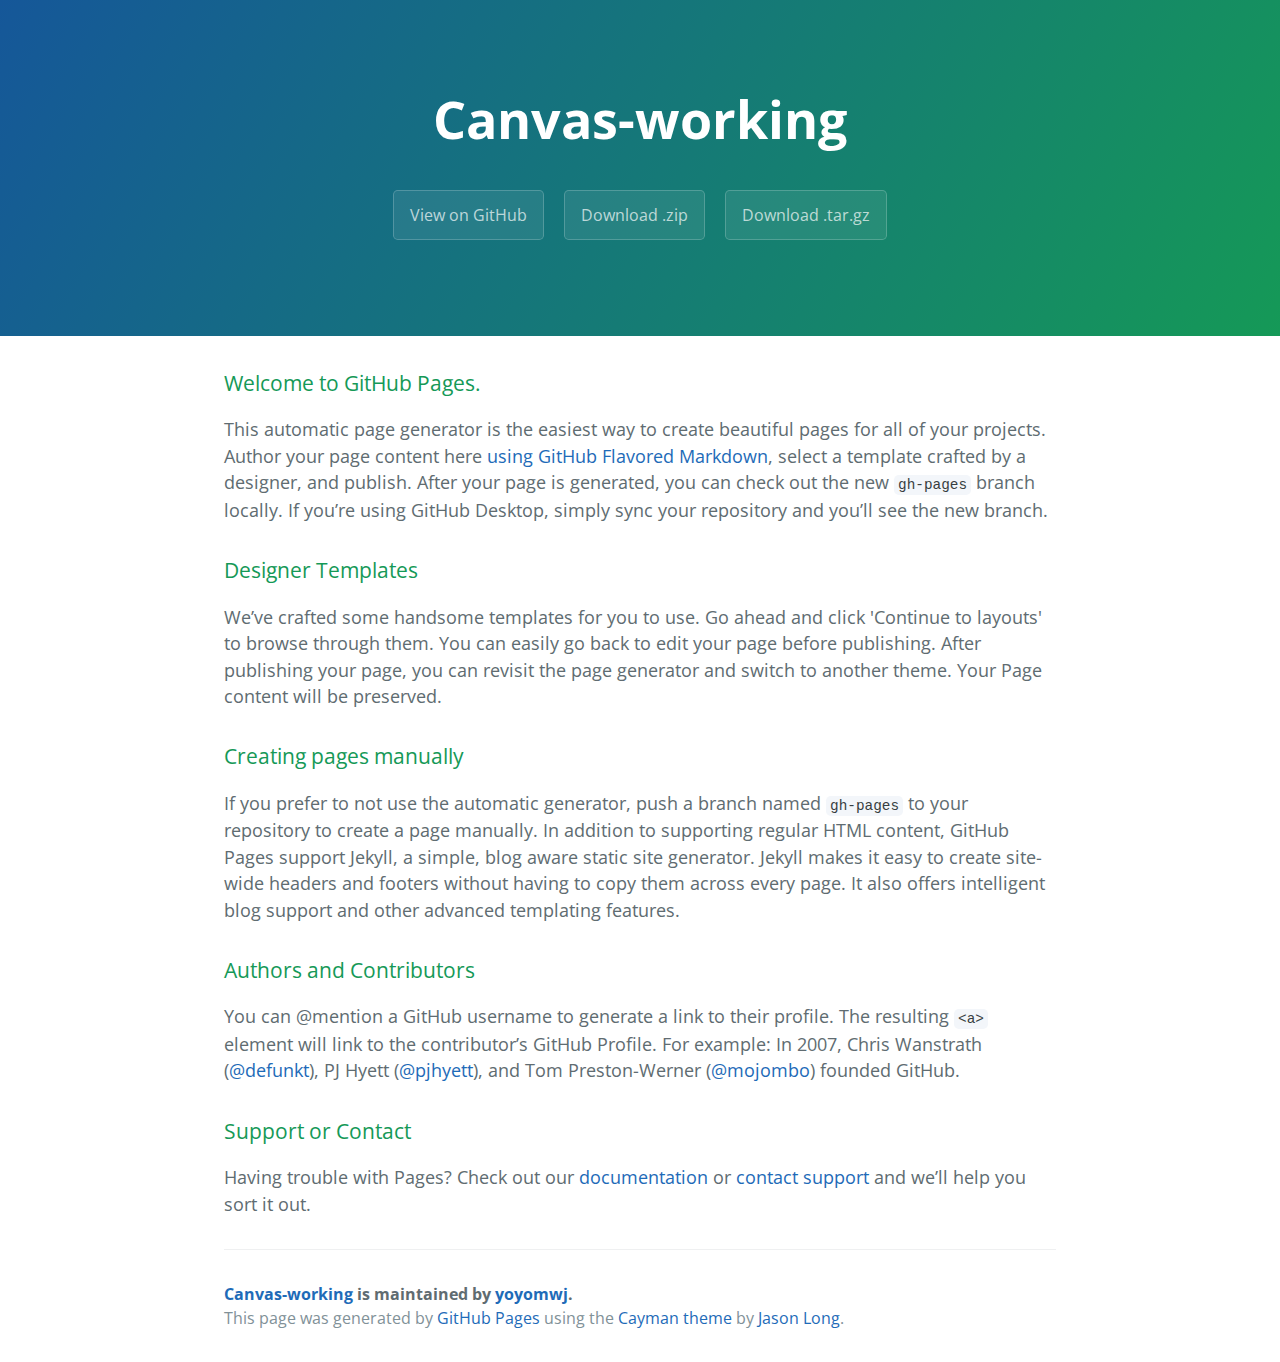
<file: index.html>
<!DOCTYPE html>
<html lang="en-us">
  <head>
    <meta charset="UTF-8">
    <title>Canvas-working by yoyomwj</title>
    <meta name="viewport" content="width=device-width, initial-scale=1">
    <link rel="stylesheet" type="text/css" href="stylesheets/normalize.css" media="screen">
    <link href='https://fonts.googleapis.com/css?family=Open+Sans:400,700' rel='stylesheet' type='text/css'>
    <link rel="stylesheet" type="text/css" href="stylesheets/stylesheet.css" media="screen">
    <link rel="stylesheet" type="text/css" href="stylesheets/github-light.css" media="screen">
  </head>
  <body>
    <section class="page-header">
      <h1 class="project-name">Canvas-working</h1>
      <h2 class="project-tagline"></h2>
      <a href="https://github.com/yoyomwj/canvas-working" class="btn">View on GitHub</a>
      <a href="https://github.com/yoyomwj/canvas-working/zipball/master" class="btn">Download .zip</a>
      <a href="https://github.com/yoyomwj/canvas-working/tarball/master" class="btn">Download .tar.gz</a>
    </section>

    <section class="main-content">
      <h3>
<a id="welcome-to-github-pages" class="anchor" href="#welcome-to-github-pages" aria-hidden="true"><span aria-hidden="true" class="octicon octicon-link"></span></a>Welcome to GitHub Pages.</h3>

<p>This automatic page generator is the easiest way to create beautiful pages for all of your projects. Author your page content here <a href="https://guides.github.com/features/mastering-markdown/">using GitHub Flavored Markdown</a>, select a template crafted by a designer, and publish. After your page is generated, you can check out the new <code>gh-pages</code> branch locally. If you’re using GitHub Desktop, simply sync your repository and you’ll see the new branch.</p>

<h3>
<a id="designer-templates" class="anchor" href="#designer-templates" aria-hidden="true"><span aria-hidden="true" class="octicon octicon-link"></span></a>Designer Templates</h3>

<p>We’ve crafted some handsome templates for you to use. Go ahead and click 'Continue to layouts' to browse through them. You can easily go back to edit your page before publishing. After publishing your page, you can revisit the page generator and switch to another theme. Your Page content will be preserved.</p>

<h3>
<a id="creating-pages-manually" class="anchor" href="#creating-pages-manually" aria-hidden="true"><span aria-hidden="true" class="octicon octicon-link"></span></a>Creating pages manually</h3>

<p>If you prefer to not use the automatic generator, push a branch named <code>gh-pages</code> to your repository to create a page manually. In addition to supporting regular HTML content, GitHub Pages support Jekyll, a simple, blog aware static site generator. Jekyll makes it easy to create site-wide headers and footers without having to copy them across every page. It also offers intelligent blog support and other advanced templating features.</p>

<h3>
<a id="authors-and-contributors" class="anchor" href="#authors-and-contributors" aria-hidden="true"><span aria-hidden="true" class="octicon octicon-link"></span></a>Authors and Contributors</h3>

<p>You can @mention a GitHub username to generate a link to their profile. The resulting <code>&lt;a&gt;</code> element will link to the contributor’s GitHub Profile. For example: In 2007, Chris Wanstrath (<a href="https://github.com/defunkt" class="user-mention">@defunkt</a>), PJ Hyett (<a href="https://github.com/pjhyett" class="user-mention">@pjhyett</a>), and Tom Preston-Werner (<a href="https://github.com/mojombo" class="user-mention">@mojombo</a>) founded GitHub.</p>

<h3>
<a id="support-or-contact" class="anchor" href="#support-or-contact" aria-hidden="true"><span aria-hidden="true" class="octicon octicon-link"></span></a>Support or Contact</h3>

<p>Having trouble with Pages? Check out our <a href="https://help.github.com/pages">documentation</a> or <a href="https://github.com/contact">contact support</a> and we’ll help you sort it out.</p>

      <footer class="site-footer">
        <span class="site-footer-owner"><a href="https://github.com/yoyomwj/canvas-working">Canvas-working</a> is maintained by <a href="https://github.com/yoyomwj">yoyomwj</a>.</span>

        <span class="site-footer-credits">This page was generated by <a href="https://pages.github.com">GitHub Pages</a> using the <a href="https://github.com/jasonlong/cayman-theme">Cayman theme</a> by <a href="https://twitter.com/jasonlong">Jason Long</a>.</span>
      </footer>

    </section>

  
  </body>
</html>
</file>
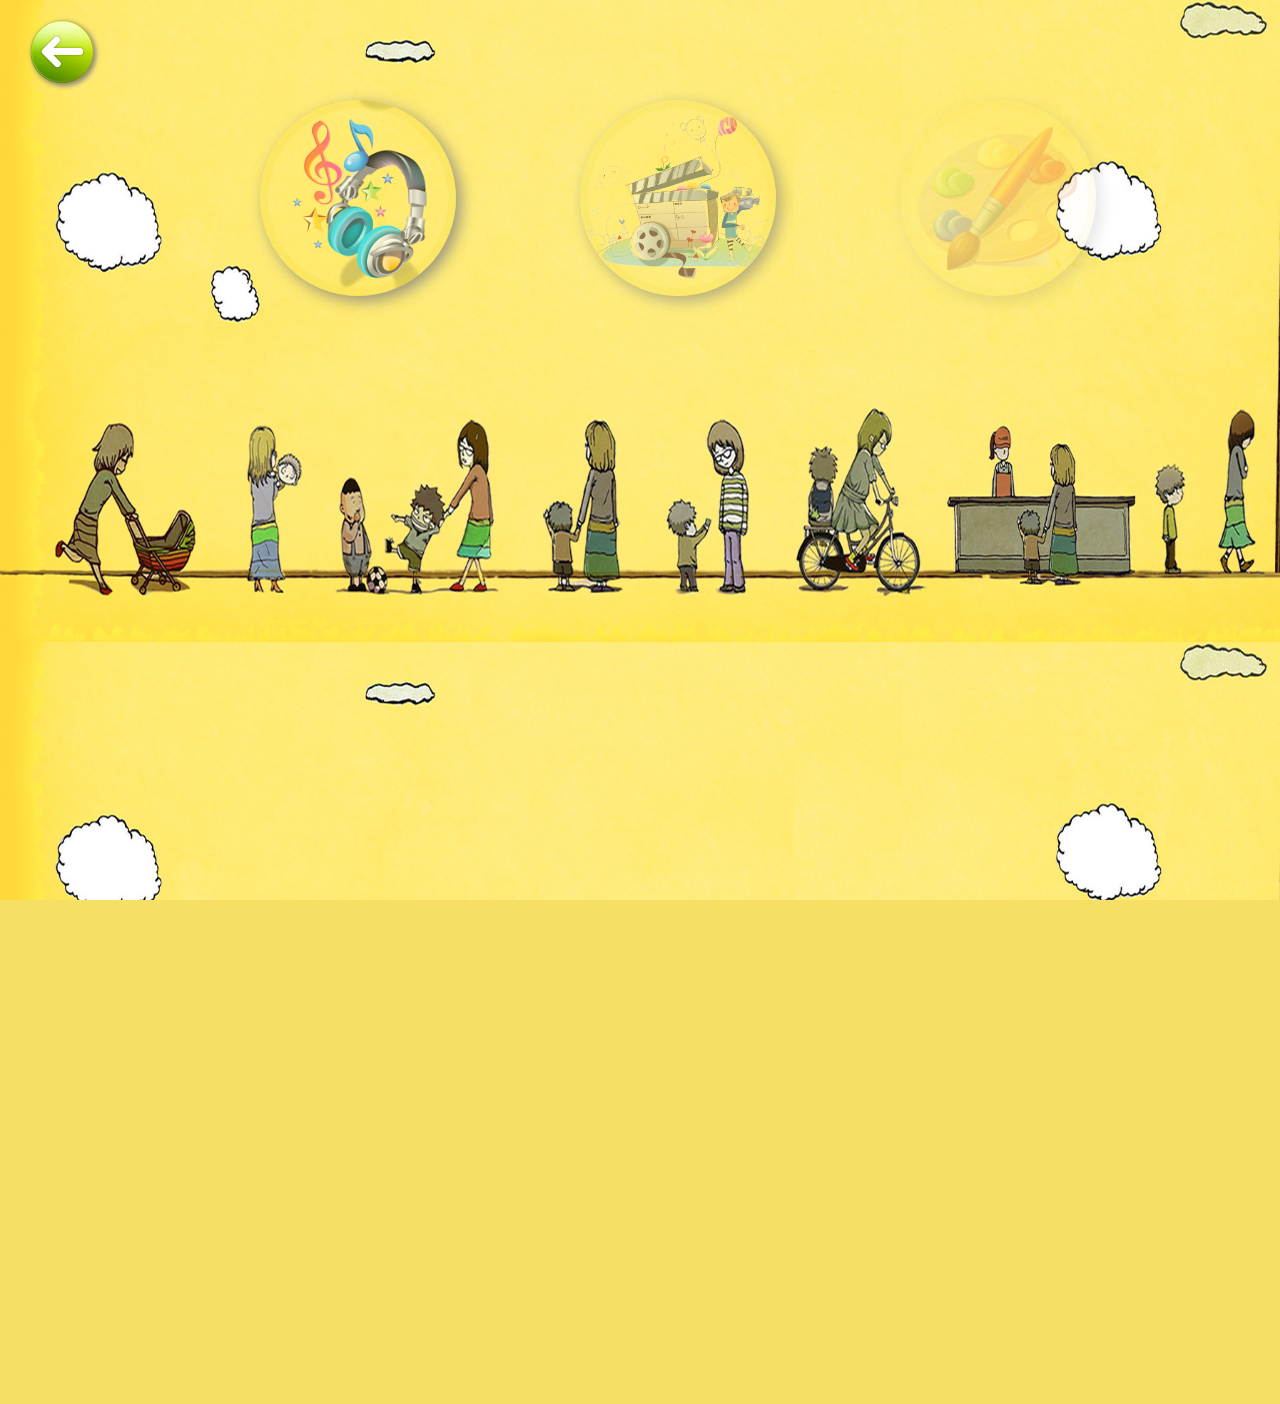
<file: content.html>
<!DOCTYPE html>
<html lang="en">
<head>
    <meta charset="UTF-8">
    <title></title>
    <style>
        *{
            margin: 0;
            padding: 0;
            background-color: rgb(245,223,101);
        }
        span{
            display: inline-block;
        }
        html,body{
            height: 100%;
            overflow: hidden;
        }
        #video,#rideo,#draw{
            display: none;
            opacity: 0.1;
        }
        #back{
            position: relative;
            top: 0;
            left: 0;
            background-image: url(img/content-back.jpg);
            background-size: 1370px;
        }
        .video{
            position: absolute;
            top: 100px;
            left: 260px;
            width: 180px;
            height: 180px;
            border-radius: 50%;
            border: 8px solid rgba(245,223,61,0.3);
            background: rgba(245,223,61,0.1);
            background-image: url("img/video.png");
            background-size: 210px;
            background-position: -10px 9px;
            box-shadow: 5px 5px 15px gray;
        }
        .video1{
            position: absolute;
            top: 90px;
            left: 250px;
            width: 200px;
            height: 200px;
            border-radius: 50%;
            border: 8px solid rgba(245,223,61,0.5);
            background: rgba(245,223,61,0.3);
            background-image: url("img/video.png");
            background-size: 230px;
            background-position: -10px 9px;
            box-shadow: 5px 5px 15px gray;
        }
        .rideo{
            position: absolute;
            top: 100px;
            left: 580px;
            width: 180px;
            height: 180px;
            border-radius: 50%;
            border: 8px solid rgba(245,223,61,0.3);
            background: rgba(245,223,61,0.1);
            background-image: url("img/rideo.png");
            background-size: 240px;
            background-position: -30px 0;
            box-shadow: 5px 5px 15px gray;
        }
        .rideo1{
            position: absolute;
            top: 90px;
            left: 570px;
            width: 200px;
            height: 200px;
            border-radius: 50%;
            border: 8px solid rgba(245,223,61,0.5);
            background: rgba(245,223,61,0.3);
            background-image: url("img/rideo.png");
            background-size: 260px;
            background-position: -30px 5px;
            box-shadow: 5px 5px 15px gray;
        }
        .draw{
            position: absolute;
            top: 100px;
            left: 900px;
            width: 180px;
            height: 180px;
            border-radius: 50%;
            border: 8px solid rgba(245,223,61,0.3);
            background: rgba(245,223,61,0.1);
            background-image: url("img/draw.png");
            background-size: 180px;
            background-position: 0 0;
            box-shadow: 5px 5px 15px gray;
        }
        .draw1{
            position: absolute;
            top: 90px;
            left: 890px;
            width: 200px;
            height: 200px;
            border-radius: 50%;
            border: 8px solid rgba(245,223,61,0.5);
            background: rgba(245,223,61,0.3);
            background-image: url("img/draw.png");
            background-size: 210px;
            background-position: 0 0;
            box-shadow: 5px 5px 15px gray;
        }
        #prev{
            position: absolute;
            top: 20px;
            left: 30px;
            width: 64px;
            height: 64px;
            border-radius: 50%;
            background-image: url("img/prev.png");
            background-size: 70px;
            background-position: -3px -3px;
            box-shadow: 2px 2px 5px gray;
            z-index: 99;
        }
        iframe{
            position: absolute;
            top: 0;
            left: 0;
            display: none;
            width: 100%;
            border: none;
            opacity: 0.1;
        }
        iframe body{
            overflow: hidden;
        }
    </style>
</head>
<body>
<div id="back">
    <span id="video" class="video"></span>
    <span id="rideo" class="rideo"></span>
    <span id="draw" class="draw"></span>
</div>
<canvas id="canvas" width="800" height="500" ></canvas>
<span id="prev"></span>
<iframe id="iframe"></iframe>

<script>

///////////////////////    元素获取区   /////////////////////////////////////
    var back = document.getElementById("back");
    var oSpan = document.getElementsByTagName("span");
    back.style.width = window.innerWidth + "px";
    back.style.height = window.innerHeight + "px";
    var video = document.getElementById("video");
    var rideo = document.getElementById("rideo");
    var draw = document.getElementById("draw");
    var canvas = document.getElementById("canvas");
    var prev = document.getElementById("prev");
    var iframe = document.getElementById("iframe");

/////////////////////    事件区   ///////////////////////////////////////////////

    //三个图标显示事件
    setTimeout(function(){
        show(video);
    },20);
    setTimeout(function(){
        show(rideo);
    },200);
    setTimeout(function(){
        show(draw);
    },500);

    //三个图标鼠标移入移出事件
    move(video,"video","video1");
    move(rideo,"rideo","rideo1");
    move(draw,"draw","draw1");

    //左一图标点击事件
    video.onclick = function(){
        window.location.hash = this.id;
        hide(back);
        show(canvas);
    };
    //左二图标点击事件
    rideo.onclick = function(){
        window.location.hash = this.id;
        hide(back);
        show(canvas);
    };
    //左三图标点击事件
    draw.onclick = function(){
        window.location.hash = this.id;
        drawFn("#draw","draw.html",back);
    };

    //根据不同hash值，显示不同页面内容
    drawFn("#draw","draw.html");

    //perv点击事件
    prev.onclick= function(){
        if(window.location.hash){
            window.location.hash = "";
            hide(iframe);
            show(back);
        }else{
            window.location = "index.html";
        }
    };



    ///////////////////////////////   函数区   ///////////////////////////////

    //图片逐渐隐藏
    function hide(obj){
        var n = 1;
        var time = setInterval(function(){
            n -= 0.1;
            if (n < 0.1){
                clearInterval(time);
                obj.style.display = "none";
                return;
            }
            obj.style.opacity = n;
        },50);
    }

    //图片逐渐显示
    function show(obj){
        obj.style.display = "block";
        var n = 0;
        var time = setInterval(function(){
            n += 0.1;
            if (n > 1){
                clearInterval(time);
                return;
            }
            obj.style.opacity = n;
        },80);
    }

    //鼠标移入移出函数
    function move(obj,class1,class2){
        obj.onmouseover = function(){
            this.className = class2;
        };
        obj.onmouseout = function(){
            this.className = class1;
        };
    }

    //通过hash确认页面内容
    function drawFn(hash,src,hideobj){
        if(window.location.hash == hash){
            hideobj = hideobj || null;
            if(hideobj){
                hide(hideobj);
                iframe.src = src;
                iframe.style.height = window.innerHeight + "px";
                show(iframe);
            }else{
                iframe.src = src;
                iframe.style.height = window.innerHeight + "px";
                iframe.style.display = "block";
                iframe.style.opacity = 1;
            }
        }
    }



</script>
</body>
</html>
</file>
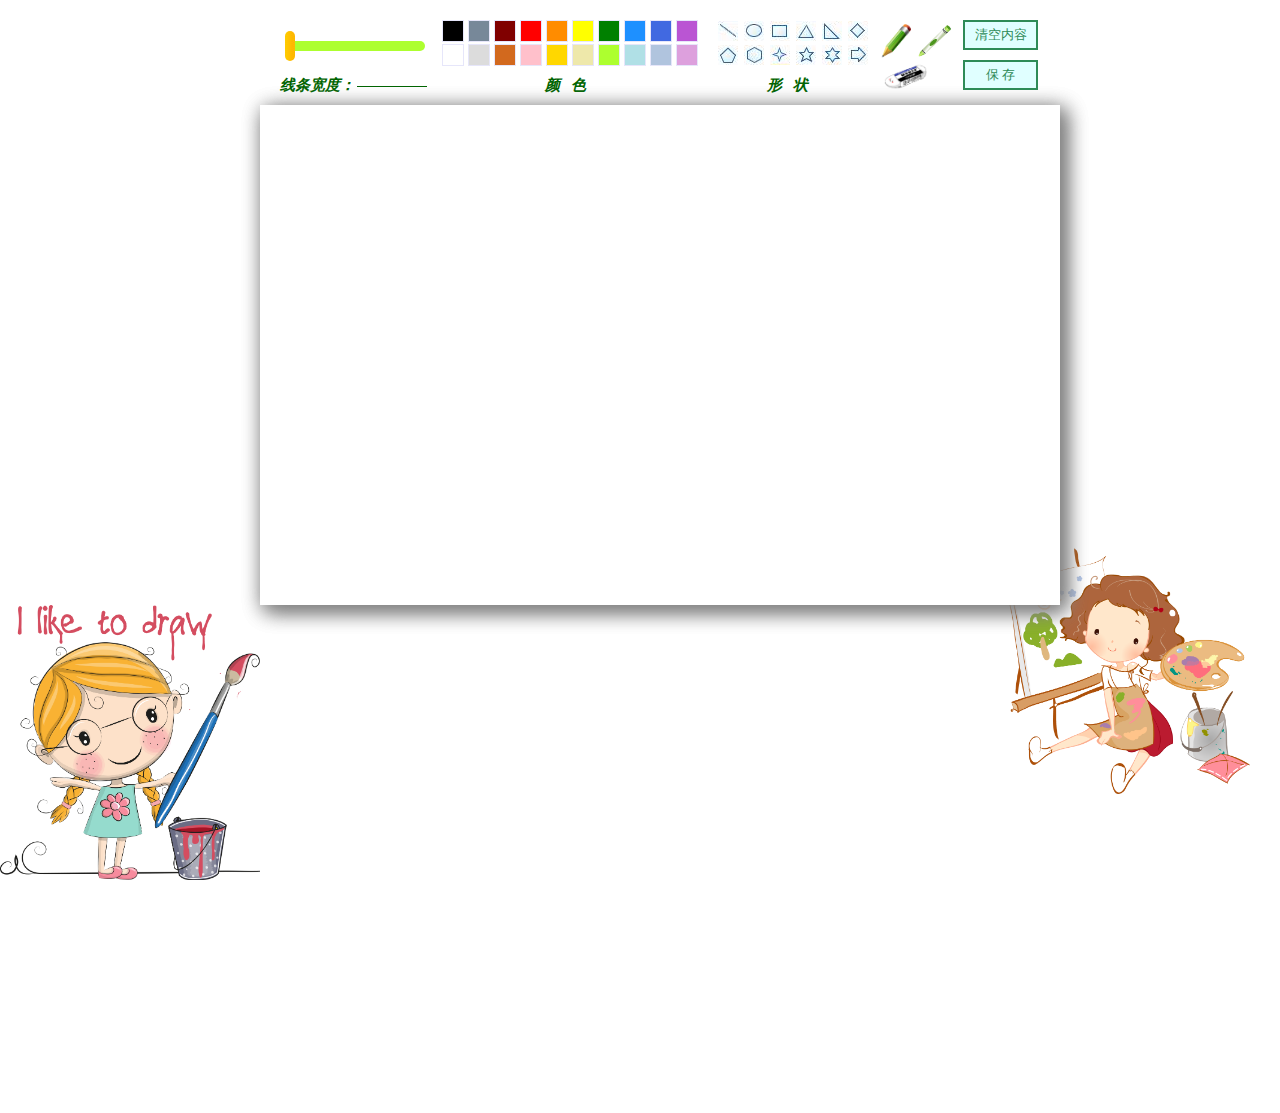
<file: draw.html>
<!DOCTYPE html>
<html lang="en">
<head>
    <meta charset="UTF-8">
    <title></title>
    <link rel="stylesheet" href="drawStyle.css"/>
</head>
<body>
<div id="maskLayer"></div>
<div id="show">
    <span id="close">X</span>
    <span id="prev"><</span>
    <span id="next">></span>
</div>
<div id="box">
    <div id="option">
        <span id="lineStyle">
            <div id="lineWidth">
                <span></span>
            </div>
        </span>
        <div id="color"></div>
        <div id="drawing"></div>
        <div id="tool">
            <span id="pen"></span>
            <span id="crayon"></span>
        </div>
        <div id="earese"></div>
        <input type="button" value="保 存" id="save"/>
        <input type="button" value="清空内容" id="delete"/>
    </div>
    <div id="depict">
        <em><strong>线条宽度：</strong></em>
        <div id="line"></div>
        <em style="position:absolute;top:0;left: 265px;"><strong>颜&nbsp;&nbsp;&nbsp;色</strong></em>
        <em style="position:absolute;top:0;left: 487px;"><strong>形&nbsp;&nbsp;&nbsp;状</strong></em>
    </div>
    <canvas id="canvas" width="800" height="500" style="background: white" ></canvas>
    <canvas id="myCanvas" width="800" height="500" style="top:-504px"></canvas>
</div>
<div id="left"></div>
<div id="rigth"></div>
<div id="paint">
    <div id="txt">我的作品</div>
    <div id="small">
        <div id="big">
            <!--<span class="oDraw"></span>-->
        </div>
    </div>
</div>
<script src="Polygon.js"></script>
<script>
    //////////////////////////////////////////////////////     获取元素    /////////////////////////////////////////////////////

    function oID(name){
        return document.getElementById(name);
    }
    var maskLayer = oID("maskLayer");
    var show = oID("show");
    var close = oID("close");
    var prev = oID("prev");
    var next = oID("next");
    var lineWidth = oID("lineWidth");
    var lineSpan = lineWidth.getElementsByTagName("span")[0];
    var color = oID("color");
    var drawing = oID("drawing");
    var box = oID("box");
    var line = oID("line");
    var pen = oID("pen");
    var crayon = oID("crayon");
    var clear = oID("delete");
    var earese = oID("earese");
    var back = oID("back");
    var save = oID("save");
    var txt = oID("txt");
    var paint = oID("paint");
    var big = oID("big");
    var oSpan = big.getElementsByTagName("span");

    maskLayer.style.width = window.innerWidth + "px";
    maskLayer.style.height = window.innerHeight + "px";

    ////////////////////////////////////////////////////////////////////      工具栏内容及事件     ///////////////////////////////////////////////////////////////////
    //颜色包
    var colorArr = ["black","lightslategrey","maroon","red","darkorange","yellow","green","dodgerblue","royalblue","mediumorchid","white","gainsboro","chocolate","pink","gold","palegoldenrod","greenyellow","powderblue","lightsteelblue","plum"];
    //添加色表
    var colorStr =  "";
    for(var i=0;i<colorArr.length;i++){
        colorStr += "<span class='colorActive' style='background: "+colorArr[i]+"' id='"+colorArr[i]+"'></span>";
    }
    color.innerHTML = colorStr;

    //图形包
    var drawArr = ["-2px -2px","-42px -2px","-62px -2px","-122px -2px","-2px -22px","-22px -22px","-42px -22px","-62px -22px","-22px -42px","-41px -42px","-61px -42px","-81px -22px"];
    var drawName = ["beeline","round","rect","regularTriangle","RightTriangle","rhomb","pentagon","hexagon","starFour","starFive","starSix","arrows"];
    //添加图形表
    var drawStr = "";
    for(var i=0;i<drawArr.length;i++){
        drawStr += "<span class='drawActive' style='background-position: "+drawArr[i]+"' id='"+drawName[i]+"'></span>";
    }
    drawing.innerHTML = drawStr;

    //lineWidth设置
    lineSpan.onmousedown = function(ev){
        var disX = ev.clientX - 225 - this.offsetLeft;
        document.onmousemove = function(ev){
            var l = ev.clientX -225-disX;
            var w = Math.round((parseInt(l+10))/13);
            if(l < 0){l = 0;}
            if(l > 130){l = 130;}
            if(w<1){
                w = 1
            }else if(w<3){
                line.style.top = "-9px";
            }else if(w==3 || w==4) {
                line.style.top = "-10px";
            }else if(w==5 || w==6){
                line.style.top = "-11px";
            }else if(w==7 || w==8){
                line.style.top = "-12px";
            }else if(w>10){
                w = 10;
            }else if(w>8){
                line.style.top = "-13px";
            }
            lineSpan.style.left = l +"px";
            line.style.borderTop = w + "px solid darkgreen" ;
        };
        document.onmouseup = function(){
            this.onmousemove = this.onmouseup = null;
        };
        return false;
    };

    //获取颜色及图形元素
    var oColor = color.getElementsByTagName("span");
    var oDrawing = drawing.getElementsByTagName("span");

    //设置颜色
    var colour = "black";
    for(var i=0;i<oColor.length;i++){
        oColor[i].onclick = function(){
            for(var i=0;i<oColor.length;i++){
                oColor[i].style.border = "";
            }
            this.style.border = "1px solid black";
            return colour = this.id;
        }
    }

    //设置图形
    var chart = "";
    for(var i=0;i<oDrawing.length;i++){
        oDrawing[i].onclick = function(){
            borderNull(oDrawing,pen,earese,"crosshair",crayon);
            this.style.border = "1px solid black";
            return chart = this.id;
        }
    }

    //点击铅笔事件
    pen.onclick = function(){
        borderNull(oDrawing,earese,crayon,"crosshair");
        this.style.border = "1px solid black";
        chart = "";
    };

    //橡皮点击事件
    earese.onclick = function(){
        borderNull(oDrawing,pen,crayon,"pointer");
        this.style.border = "1px solid black";
        chart = "earese";
    };
    //蜡笔点击事件
    crayon.onclick = function(){
        borderNull(oDrawing,earese,pen,"crosshair");
        this.style.border = "1px solid black";
        chart = "crayon";
    };

    //边框清除函数
    function borderNull(obj1,obj2,obj3,style,obj4){
        canvas.style.cursor = style;
        for(var i=0;i<obj1.length;i++){
            obj1[i].style.border = "";
        }
        obj2.style.border = "";
        obj3.style.border = "";
        if(obj4){
            obj4.style.border = "";
        }
    }

    //canvas全部清除事件
    clear.onclick = function(){
        cvs1.clear(ctx1);
    };

    //作品事件
    paint.onmouseenter = function(){
        var right = window.innerWidth - (paint.offsetLeft + paint.offsetWidth);
        var timer = setInterval(function(){
            if(right < 168){
                right = 168;
                clearInterval(timer);
            }
            right -= 4;
            paint.style.right = right + "px";
        },20);
        for(var i=0;i<oSpan.length;i++){
            oSpan[i].index = i;
            oSpan[i].onclick = function(){
                maskLayer.style.display = "block";
                show.style.display = "block";
                show.style.backgroundImage = "url("+image[this.index]+")";
                show.style.cursor = "pointer";
                close.onclick = function(){
                    maskLayer.style.display = "none";
                    show.style.display = "none";
                };
                var n = this.index;
                prev.onclick = function(){
                    n--;
                    if(n < 0){
                        n = image.length-1;
                    }
                    show.style.backgroundImage = "url("+image[n]+")";
                };
                next.onclick = function(){
                    n++;
                    if(n > image.length-1){
                        n = 0;
                    }
                    show.style.backgroundImage = "url("+image[n]+")";
                };
            }
        }
    };
    paint.onmouseleave = function(){
        var right = window.innerWidth - (paint.offsetLeft + paint.offsetWidth)
        var timer = setInterval(function(){
            if(right > 280){
                right = 280;
                clearInterval(timer);
            }
            right += 4;
            paint.style.right = right + "px";
        },20);
    };

    ///////////////////////////////////////////////////       设置canvas       //////////////////////////////////////////////////////

    var canvas = document.getElementById("myCanvas");
    var ctx = canvas.getContext("2d");
    var canvas1 = document.getElementById("canvas");
    var ctx1 = canvas1.getContext("2d");

    ////////////////////////////////////////////////////    canvas构造函数    //////////////////////////////////////////////////////////

    //canvas效果构造函数
    var Canvas = function(obj){
        this.obj = obj;
    };
    //绘图开始及清除当前画布内容
    Canvas.prototype.beginClear = function(){
        ctx.beginPath();
        ctx.clearRect(0,0,800,600);
    };
    //清除指定画布内容
    Canvas.prototype.clear = function(context){
        context.clearRect(0,0,800,600)
    };
    //常用颜色及线宽
    Canvas.prototype.usua = function(){
        ctx.strokeStyle = colour;
        ctx.lineWidth = Math.round((parseInt(lineSpan.style.left+10))/13);
    };
    //鼠标按下
    Canvas.prototype.down = function(ev){
        this.x = ev.offsetX;
        this.y = ev.offsetY;
        this.lastX = this.x;
        this.lastY = this.y;
        if(!chart){
            ctx.beginPath();
            ctx.moveTo(this.x,this.y);
        }
    };
    //鼠标移动
    Canvas.prototype.move = function(ev){
        this.disX = ev.offsetX;
        this.disY = ev.offsetY;
        this.W = this.disX - this.x;
        this.H = this.disY - this.y;
        this.xr = this.W/2;
        this.yr = this.H/2;
        this.centerX = this.xr + this.x;
        this.centerY = this.yr + this.y;
        this.quarter = this.H/4 + this.y;
        this.threeQuarter = this.H/4*3 + this.y
    };

    //鼠标抬起
    Canvas.prototype.up = function(){
        ctx.closePath();
        ctx1.drawImage(canvas,0,0);
        ctx.clearRect(0,0,800,500);
        document.onmousemove = document.onmouseup = null;
    };
    //书写
    Canvas.prototype.draw = function(){
        ctx.lineTo(this.disX,this.disY);
        ctx.stroke();
    };
    //画线
    Canvas.prototype.beeline = function(){
        this.beginClear();
        ctx.moveTo(this.x,this.y);
        ctx.lineTo(this.disX,this.disY);
        ctx.stroke();
    };
    //画矩形
    Canvas.prototype.rect = function(){
        this.beginClear();
        ctx.strokeRect(this.x,this.y,this.W,this.H)
    };
    //画等腰三角形
    Canvas.prototype.regularTriangle = function(){
        this.beginClear();
        ctx.moveTo(this.centerX,this.y);
        ctx.lineTo(this.disX,this.disY);
        ctx.lineTo(this.x,this.disY);
        ctx.closePath();
        ctx.stroke();
    };
    //画直角三角形
    Canvas.prototype.RightTriangle = function(){
        this.beginClear();
        ctx.moveTo(this.x,this.y);
        ctx.lineTo(this.x,this.disY);
        ctx.lineTo(this.disX,this.disY);
        ctx.closePath();
        ctx.stroke();
    };
    //画菱形
    Canvas.prototype.rhomb = function(){
        this.beginClear();
        ctx.moveTo(this.centerX,this.y);
        ctx.lineTo(this.disX,this.centerY);
        ctx.lineTo(this.centerX,this.disY);
        ctx.lineTo(this.x,this.centerY);
        ctx.closePath();
        ctx.stroke();
    };
    //图案中心点设置
    Canvas.prototype.center = function(){
        this.r = this.xr > this.yr ? this.yr : this.xr;
        this.nowX = this.centerX>this.r?this.r+this.x:this.centerX;
        this.nowY = this.centerY>this.r?this.r+this.y:this.centerY;
        return this;
    };
    //画圆
    Canvas.prototype.round = function(){
        var xr = Math.abs(this.xr);
        var yr = Math.abs(this.yr);
        ctx.beginPath();
        this.beginClear();
        var r = xr>yr?yr:xr;
        var nowX = "";
        if(this.disX - this.x>0){
            nowX = this.centerX>r?r+this.x:this.centerX;
        }else{
            nowX = this.centerX>r?-r+this.x:this.centerX;
        }
        var nowY = "";
        if(this.disY - this.y>0){
            nowY = this.centerY>r?r+this.y:this.centerY;
        }else{
            nowY = this.centerY>r?-r+this.y:this.centerY;
        }
        ctx.arc(nowX,nowY,r,0,Math.PI*2);
        ctx.stroke();
    };
    //五边形
    Canvas.prototype.pentagon = function(){
        this.center();
        var p = new Polygon({
            x: this.nowX,
            y: this.nowY,
            r: this.r,
            sides: 5,
            sc: colour
        });
        this.clear(ctx);
        p.stroke(ctx);
    };
    //六边形
    Canvas.prototype.hexagon = function(){
        this.center();
        var p = new Polygon({
            x: this.nowX,
            y: this.nowY,
            r: this.r,
            sides: 6,
            sc: colour
        });
        this.clear(ctx);
        p.stroke(ctx);
    };
    //四角星
    Canvas.prototype.starFour = function(){
        this.start(4);
        ctx.stroke();
    };
    //五角星
    Canvas.prototype.starFive = function(){
        this.start(5);
        ctx.stroke();
    };
    //六角形
    Canvas.prototype.starSix = function(){
        this.start(6);
        ctx.stroke();
    };
    //箭头
    Canvas.prototype.arrows = function(){
        this.beginClear();
        ctx.moveTo(this.x,this.quarter);
        ctx.lineTo(this.centerX,this.quarter);
        ctx.lineTo(this.centerX,this.y);
        ctx.lineTo(this.disX,this.centerY);
        ctx.lineTo(this.centerX,this.disY);
        ctx.lineTo(this.centerX,this.threeQuarter);
        ctx.lineTo(this.x,this.threeQuarter);
        ctx.closePath();
        ctx.stroke();
    };

    //生成n角星
    Canvas.prototype.start = function(n){
        this.beginClear();
        this.center();
        ctx.beginPath();
        for(var i=0; i<n; i++){
            ctx.lineTo(this.nowX+Math.cos((90 - 360/n + 360/n * i)*Math.PI / 180) * this.r,this.nowY-Math.sin((90 - 360/n + 360/n * i)*Math.PI / 180) * this.r);
            ctx.lineTo(this.nowX+Math.cos(((90 - 360/n/2) + 360/n * i)*Math.PI / 180) * (this.r/2),this.nowY-Math.sin(((90 - 360/n/2) + 360/n * i)*Math.PI / 180) * (this.r/2));
        }
        ctx.closePath();
    };
    //橡皮擦
    Canvas.prototype.earese = function(r,r1){
        this.earese1(this.lastX,this.lastY,r);
        this.drawEarese(this.disX,this.disY,r1);
        this.lastX = this.disX;
        this.lastY = this.disY;
    };
    //蜡笔
    Canvas.prototype.crayon = function(r,r1){
        this.earese1(this.lastX,this.lastY,r);
        this.drawEarese(this.disX,this.disY,r1);
        this.lastX = this.disX;
        this.lastY = this.disY;
    };
    //移动后的橡皮擦或蜡笔
    Canvas.prototype.drawEarese = function(x,y,r){
        ctx1.save();
        ctx1.beginPath();
        if(chart == "earese"){
            ctx1.arc(x,y,r-2,0,Math.PI*2);
            ctx1.stroke();
            ctx1.clip();
        }
        if(chart == "crayon"){
            ctx1.fillStyle = colour;
            ctx1.arc(x,y,r-2,0,Math.PI*2);
            ctx1.fill();
        }
        ctx1.restore();

    };
    //移动前的橡皮擦或蜡笔
    Canvas.prototype.earese1 = function(x,y,r){
        ctx1.save();
        this.lastEarese(x,y,r);
        if(chart == "earese"){
            ctx1.clearRect(0,0,800,500);
        }
        ctx1.restore();
    };
    Canvas.prototype.lastEarese = function(x,y,r){
        ctx1.beginPath();
        if(chart == "earese"){
            ctx1.arc(x,y,r,0,Math.PI*2);
            ctx1.clip();
        }
        if(chart == "crayon"){
            ctx1.fillStyle = colour;
            ctx1.arc(x,y,r,0,Math.PI*2);
            ctx1.fill();
        }

    };

    ///////////////////////////////////////////////////////////      canvas事件区     ///////////////////////////////////////////////////
    //canvas鼠标事件
    var cvs1 = new Canvas(canvas);
    canvas.onmousedown = function(ev){
        cvs1.down(ev);
        cvs1.usua();
        var r = Math.round((parseInt(lineSpan.style.left+10))/13)+5;
        document.onmousemove = function(ev){
            cvs1.move(ev);
            switch(chart){
                case "":
                    cvs1.draw();
                    break;
                case "beeline":
                    cvs1.beeline();
                    break;
                case "round":
                    cvs1.round();
                    break;
                case "rect":
                    cvs1.rect();
                    break;
                case "regularTriangle":
                    cvs1.regularTriangle();
                    break;
                case "RightTriangle":
                    cvs1.RightTriangle();
                    break;
                case "rhomb":
                    cvs1.rhomb();
                    break;
                case "pentagon":
                    cvs1.pentagon();
                    break;
                case "hexagon":
                    cvs1.hexagon();
                    break;
                case "starFour":
                    cvs1.starFour();
                    break;
                case "starFive":
                    cvs1.starFive();
                    break;
                case "starSix":
                    cvs1.starSix();
                    break;
                case "arrows":
                    cvs1.arrows();
                    break;
                case "earese":
                    cvs1.earese(r,r);
                    break;
                case "crayon":
                    cvs1.crayon(r,r);
                    break;
            }
        };
        document.onmouseup = function(){
            if(chart == "earese"){
                cvs1.earese(r,2);
            }
            cvs1.up();
        };
        return false;
    };

    //保存作品
    var image = [];
    local();
    function local(){
        if(JSON.parse(localStorage.getItem("img"))){
            image = JSON.parse(localStorage.getItem("img"));
            var img = JSON.parse(localStorage.getItem("img"));
            var str = "";
            for(var i=0;i<img.length;i++){
                str += "<span class='oDraw'style='background-image:url("+img[i]+")'></span>"
            }
            big.innerHTML = str;
        }
    }

    //保存事件
    save.onclick = function(){
        image.push(canvas1.toDataURL("image/png"));
        localStorage.setItem("img",JSON.stringify(image));
        local();
        ctx1.clearRect(0,0,800,600);
    };



</script>
</body>
</html>
</file>
<file: stylesheets/stylesheet.css>
* {
  box-sizing: border-box; }

body {
  padding: 0;
  margin: 0;
  font-family: "Open Sans", "Helvetica Neue", Helvetica, Arial, sans-serif;
  font-size: 16px;
  line-height: 1.5;
  color: #606c71; }

a {
  color: #1e6bb8;
  text-decoration: none; }
  a:hover {
    text-decoration: underline; }

.btn {
  display: inline-block;
  margin-bottom: 1rem;
  color: rgba(255, 255, 255, 0.7);
  background-color: rgba(255, 255, 255, 0.08);
  border-color: rgba(255, 255, 255, 0.2);
  border-style: solid;
  border-width: 1px;
  border-radius: 0.3rem;
  transition: color 0.2s, background-color 0.2s, border-color 0.2s; }
  .btn + .btn {
    margin-left: 1rem; }

.btn:hover {
  color: rgba(255, 255, 255, 0.8);
  text-decoration: none;
  background-color: rgba(255, 255, 255, 0.2);
  border-color: rgba(255, 255, 255, 0.3); }

@media screen and (min-width: 64em) {
  .btn {
    padding: 0.75rem 1rem; } }

@media screen and (min-width: 42em) and (max-width: 64em) {
  .btn {
    padding: 0.6rem 0.9rem;
    font-size: 0.9rem; } }

@media screen and (max-width: 42em) {
  .btn {
    display: block;
    width: 100%;
    padding: 0.75rem;
    font-size: 0.9rem; }
    .btn + .btn {
      margin-top: 1rem;
      margin-left: 0; } }

.page-header {
  color: #fff;
  text-align: center;
  background-color: #159957;
  background-image: linear-gradient(120deg, #155799, #159957); }

@media screen and (min-width: 64em) {
  .page-header {
    padding: 5rem 6rem; } }

@media screen and (min-width: 42em) and (max-width: 64em) {
  .page-header {
    padding: 3rem 4rem; } }

@media screen and (max-width: 42em) {
  .page-header {
    padding: 2rem 1rem; } }

.project-name {
  margin-top: 0;
  margin-bottom: 0.1rem; }

@media screen and (min-width: 64em) {
  .project-name {
    font-size: 3.25rem; } }

@media screen and (min-width: 42em) and (max-width: 64em) {
  .project-name {
    font-size: 2.25rem; } }

@media screen and (max-width: 42em) {
  .project-name {
    font-size: 1.75rem; } }

.project-tagline {
  margin-bottom: 2rem;
  font-weight: normal;
  opacity: 0.7; }

@media screen and (min-width: 64em) {
  .project-tagline {
    font-size: 1.25rem; } }

@media screen and (min-width: 42em) and (max-width: 64em) {
  .project-tagline {
    font-size: 1.15rem; } }

@media screen and (max-width: 42em) {
  .project-tagline {
    font-size: 1rem; } }

.main-content :first-child {
  margin-top: 0; }
.main-content img {
  max-width: 100%; }
.main-content h1, .main-content h2, .main-content h3, .main-content h4, .main-content h5, .main-content h6 {
  margin-top: 2rem;
  margin-bottom: 1rem;
  font-weight: normal;
  color: #159957; }
.main-content p {
  margin-bottom: 1em; }
.main-content code {
  padding: 2px 4px;
  font-family: Consolas, "Liberation Mono", Menlo, Courier, monospace;
  font-size: 0.9rem;
  color: #383e41;
  background-color: #f3f6fa;
  border-radius: 0.3rem; }
.main-content pre {
  padding: 0.8rem;
  margin-top: 0;
  margin-bottom: 1rem;
  font: 1rem Consolas, "Liberation Mono", Menlo, Courier, monospace;
  color: #567482;
  word-wrap: normal;
  background-color: #f3f6fa;
  border: solid 1px #dce6f0;
  border-radius: 0.3rem; }
  .main-content pre > code {
    padding: 0;
    margin: 0;
    font-size: 0.9rem;
    color: #567482;
    word-break: normal;
    white-space: pre;
    background: transparent;
    border: 0; }
.main-content .highlight {
  margin-bottom: 1rem; }
  .main-content .highlight pre {
    margin-bottom: 0;
    word-break: normal; }
.main-content .highlight pre, .main-content pre {
  padding: 0.8rem;
  overflow: auto;
  font-size: 0.9rem;
  line-height: 1.45;
  border-radius: 0.3rem; }
.main-content pre code, .main-content pre tt {
  display: inline;
  max-width: initial;
  padding: 0;
  margin: 0;
  overflow: initial;
  line-height: inherit;
  word-wrap: normal;
  background-color: transparent;
  border: 0; }
  .main-content pre code:before, .main-content pre code:after, .main-content pre tt:before, .main-content pre tt:after {
    content: normal; }
.main-content ul, .main-content ol {
  margin-top: 0; }
.main-content blockquote {
  padding: 0 1rem;
  margin-left: 0;
  color: #819198;
  border-left: 0.3rem solid #dce6f0; }
  .main-content blockquote > :first-child {
    margin-top: 0; }
  .main-content blockquote > :last-child {
    margin-bottom: 0; }
.main-content table {
  display: block;
  width: 100%;
  overflow: auto;
  word-break: normal;
  word-break: keep-all; }
  .main-content table th {
    font-weight: bold; }
  .main-content table th, .main-content table td {
    padding: 0.5rem 1rem;
    border: 1px solid #e9ebec; }
.main-content dl {
  padding: 0; }
  .main-content dl dt {
    padding: 0;
    margin-top: 1rem;
    font-size: 1rem;
    font-weight: bold; }
  .main-content dl dd {
    padding: 0;
    margin-bottom: 1rem; }
.main-content hr {
  height: 2px;
  padding: 0;
  margin: 1rem 0;
  background-color: #eff0f1;
  border: 0; }

@media screen and (min-width: 64em) {
  .main-content {
    max-width: 64rem;
    padding: 2rem 6rem;
    margin: 0 auto;
    font-size: 1.1rem; } }

@media screen and (min-width: 42em) and (max-width: 64em) {
  .main-content {
    padding: 2rem 4rem;
    font-size: 1.1rem; } }

@media screen and (max-width: 42em) {
  .main-content {
    padding: 2rem 1rem;
    font-size: 1rem; } }

.site-footer {
  padding-top: 2rem;
  margin-top: 2rem;
  border-top: solid 1px #eff0f1; }

.site-footer-owner {
  display: block;
  font-weight: bold; }

.site-footer-credits {
  color: #819198; }

@media screen and (min-width: 64em) {
  .site-footer {
    font-size: 1rem; } }

@media screen and (min-width: 42em) and (max-width: 64em) {
  .site-footer {
    font-size: 1rem; } }

@media screen and (max-width: 42em) {
  .site-footer {
    font-size: 0.9rem; } }
</file>
<file: stylesheets/github-light.css>
/*
The MIT License (MIT)

Copyright (c) 2016 GitHub, Inc.

Permission is hereby granted, free of charge, to any person obtaining a copy
of this software and associated documentation files (the "Software"), to deal
in the Software without restriction, including without limitation the rights
to use, copy, modify, merge, publish, distribute, sublicense, and/or sell
copies of the Software, and to permit persons to whom the Software is
furnished to do so, subject to the following conditions:

The above copyright notice and this permission notice shall be included in all
copies or substantial portions of the Software.

THE SOFTWARE IS PROVIDED "AS IS", WITHOUT WARRANTY OF ANY KIND, EXPRESS OR
IMPLIED, INCLUDING BUT NOT LIMITED TO THE WARRANTIES OF MERCHANTABILITY,
FITNESS FOR A PARTICULAR PURPOSE AND NONINFRINGEMENT. IN NO EVENT SHALL THE
AUTHORS OR COPYRIGHT HOLDERS BE LIABLE FOR ANY CLAIM, DAMAGES OR OTHER
LIABILITY, WHETHER IN AN ACTION OF CONTRACT, TORT OR OTHERWISE, ARISING FROM,
OUT OF OR IN CONNECTION WITH THE SOFTWARE OR THE USE OR OTHER DEALINGS IN THE
SOFTWARE.

*/

.pl-c /* comment */ {
  color: #969896;
}

.pl-c1 /* constant, variable.other.constant, support, meta.property-name, support.constant, support.variable, meta.module-reference, markup.raw, meta.diff.header */,
.pl-s .pl-v /* string variable */ {
  color: #0086b3;
}

.pl-e /* entity */,
.pl-en /* entity.name */ {
  color: #795da3;
}

.pl-smi /* variable.parameter.function, storage.modifier.package, storage.modifier.import, storage.type.java, variable.other */,
.pl-s .pl-s1 /* string source */ {
  color: #333;
}

.pl-ent /* entity.name.tag */ {
  color: #63a35c;
}

.pl-k /* keyword, storage, storage.type */ {
  color: #a71d5d;
}

.pl-s /* string */,
.pl-pds /* punctuation.definition.string, string.regexp.character-class */,
.pl-s .pl-pse .pl-s1 /* string punctuation.section.embedded source */,
.pl-sr /* string.regexp */,
.pl-sr .pl-cce /* string.regexp constant.character.escape */,
.pl-sr .pl-sre /* string.regexp source.ruby.embedded */,
.pl-sr .pl-sra /* string.regexp string.regexp.arbitrary-repitition */ {
  color: #183691;
}

.pl-v /* variable */ {
  color: #ed6a43;
}

.pl-id /* invalid.deprecated */ {
  color: #b52a1d;
}

.pl-ii /* invalid.illegal */ {
  color: #f8f8f8;
  background-color: #b52a1d;
}

.pl-sr .pl-cce /* string.regexp constant.character.escape */ {
  font-weight: bold;
  color: #63a35c;
}

.pl-ml /* markup.list */ {
  color: #693a17;
}

.pl-mh /* markup.heading */,
.pl-mh .pl-en /* markup.heading entity.name */,
.pl-ms /* meta.separator */ {
  font-weight: bold;
  color: #1d3e81;
}

.pl-mq /* markup.quote */ {
  color: #008080;
}

.pl-mi /* markup.italic */ {
  font-style: italic;
  color: #333;
}

.pl-mb /* markup.bold */ {
  font-weight: bold;
  color: #333;
}

.pl-md /* markup.deleted, meta.diff.header.from-file */ {
  color: #bd2c00;
  background-color: #ffecec;
}

.pl-mi1 /* markup.inserted, meta.diff.header.to-file */ {
  color: #55a532;
  background-color: #eaffea;
}

.pl-mdr /* meta.diff.range */ {
  font-weight: bold;
  color: #795da3;
}

.pl-mo /* meta.output */ {
  color: #1d3e81;
}
</file>
<file: drawStyle.css>
*{
    padding: 0;
    margin: 0;
}
span{
    display: inline-block;
}
html,body{
    height: 100%;
    overflow: hidden;
}
#maskLayer{
    position: absolute;
    top: 0;
    left: 0;
    background-color: rgba(210,210,210,0.6);
    display: none;
    z-index: 99;
}
#show{
    position: absolute;
    top: 105px;
    left: 260px;
    width: 800px;
    height: 500px;
    border: 4px solid black;
    background-color: white;
    display: none;
    z-index: 999;
}
#close{
    position: absolute;
    top: 5px;
    right: 5px;
    font-size: 24px;
    border-radius: 50%;
    width: 30px;
    height: 30px;
    background-color: gray;
    opacity: 0.5;
    text-align: center;
}
#prev{
    position: absolute;
    left: -110px;
    top:200px;
    width: 92px;
    height: 100px;
    border-radius: 50%;
    background-color: gray;
    opacity: 0.5;
    font-size: 90px;
    font-weight: bold;
    line-height: 90px;
    padding-left: 8px;
}
#next{
    position: absolute;
    top: 200px;
    right: -110px;
    width: 82px;
    height: 100px;
    background-color: gray;
    opacity: 0.5;
    border-radius: 50%;
    font-size: 90px;
    font-weight: bold;
    padding-left: 18px;
    line-height: 90px;
}
#box{
    position: absolute;
    top: 20px;
    left: 260px;
    height: 630px;
}
#option{
    position: relative;
    width: 800px;
    height: 50px;
    margin-bottom: 10px;
    line-height: 50px;
}
#lineStyle{
    position: absolute;
    top: 21px;
    margin-left: 10px;
}
#lineWidth{
    position: relative;
    left: 15px;
    width: 140px;
    height: 10px;
    border-radius: 5px;
    background: greenyellow;
}
#lineWidth span{
    position: relative;
    top: -10px;
    left: 0;
    width: 10px;
    height: 30px;
    border-radius: 5px;
    background-image: url("img/test.jpg");
}
#color{
    position: absolute;
    top: 0;
    left: 180px;
    width: 280px;
    height: 50px;
}
.colorActive{
    float: left;
    width: 20px;
    height: 20px;
    margin: 0 2px 2px;
    border: 1px solid lavender;
}
#drawing{
    position: absolute;
    top: 0;
    left: 455px;
    width: 156px;
    height: 50px;
}
.drawActive{
    float: left;
    width: 20px;
    height: 20px;
    margin: 0 2px 2px;
    background-image: url("img/drawing.jpg");
    border: 1px solid white;
}
#tool{
    position: absolute;
    top: 0;
    right: 104px;
    width: 82px;
    height: 40px;
}
#tool span{
    float: left;
    width: 34px;
    height: 35px;
    margin: 3px -2px 0 6px;
}
#pen{
    background-image: url("img/pen.png");
    background-size: 35px;
    background-position: 0 1px;
}
#crayon{
    background-image: url("img/crayon.png");
    background-size: 35px;
    background-position: -1px 0;
}
#earese{
    position: absolute;
    top: 42px;
    right: 132px;
    width: 45px;
    height: 28px;
    background-image: url("img/earese.png");
    background-size: 45px;
    background-position: 0 -9px;
    z-index: 10;
}
canvas{
    position: relative;
    top: 0;
    left: 0;
    box-shadow: 5px 5px 20px gray;
    z-index: 2;
}
#save{
    position: absolute;
    top: 40px;
    right: 22px;
    height: 30px;
    width: 75px;
    background: lightcyan;
    color: seagreen;
    z-index: 10;
}
#delete{
    position: absolute;
    top: 0;
    right:22px;
    height: 30px;
    width: 75px;
    background: lightcyan;
    color: seagreen;
}
#save,#delete{
    outline: none;
    border: 2px solid seagreen;
}
#depict{
    position: relative;
    top: -4px;
    width: 800px;
    height: 25px;
    font-size: 15px;
}
em{
    margin: 0 20px;
    color: darkgreen;
}
#line{
    width: 70px;
    height: 5px;
    border-top: 1px solid darkgreen;
    position: relative;
    top: -9px;
    left: 97px;
}
#left{
    position: absolute;
    bottom: 20px;
    left: 0;
    width: 260px;
    height: 275px;
    background-image: url("img/drawLeft.png");
    background-size: 300px;

}
#rigth{
    position: absolute;
    bottom: 100px;
    right: 15px;
    width: 270px;
    height: 275px;
    background-image: url("img/drawRight.png");
    background-size: 300px;
    background-position: -20px 0;
}
#paint{
    position: absolute;
    top: 105px;
    right: 280px;
    width: 137px;
    height: 500px;
}
#paint #big{
    height: 100%;
    width: 128px;
    background: rgba(188,218,118,0.7);
    overflow: auto;
}
#paint #small{
    height: 100%;
    width: 111px;
    background: rgba(188,218,118,0.9);
    overflow: hidden;
}
#paint span{
    float: left;
    border: 1px solid black;
    width: 100px;
    height: 63px;
    margin: 4px 4px 0;
    background-size: 100px;
    background-color: whitesmoke;
}
#paint #txt{
    position: absolute;
    top: 0;
    right: -6px;
    width: 32px;
    height: 100px;
    background: rgba(188,218,118,0.9);
    color: rgb(49,35,177);
    text-align: center;
    font-size: 18px;
}
</file>
